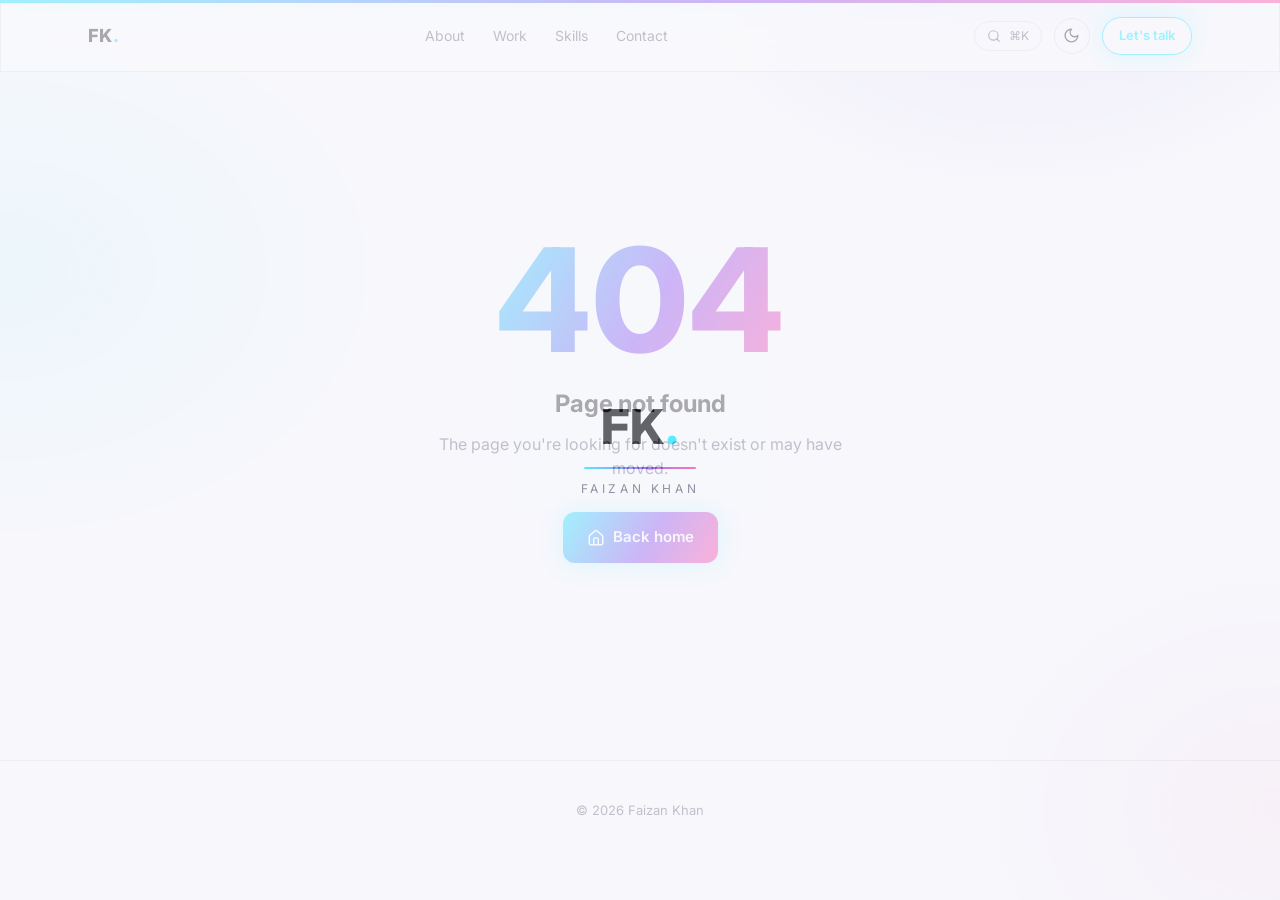
<file: index.html>
<!doctype html>
<html lang="en">
  <head>
    <meta charset="UTF-8" />
    <link rel="icon" type="image/svg+xml" href="/favicon.svg" />
    <meta name="viewport" content="width=device-width, initial-scale=1.0" />

    <!-- Primary meta -->
    <title>Faizan Khan | Full-Stack Developer</title>
    <meta
      name="description"
      content="Faizan Khan is a full-stack developer with 5+ years building production-grade web, mobile, and desktop apps. React, Next.js, Node.js, Python/FastAPI, any SQL or NoSQL database, multi-cloud (AWS, Vercel, Netlify, Docker), and DICOM/HL7 healthcare software."
    />
    <meta name="author" content="Faizan Khan" />
    <link rel="canonical" href="https://dev-faizankhan.github.io/" />
    <meta name="theme-color" content="#0a0a0f" />

    <!-- Open Graph -->
    <meta property="og:type" content="website" />
    <meta property="og:url" content="https://dev-faizankhan.github.io/" />
    <meta property="og:title" content="Faizan Khan | Full-Stack Developer" />
    <meta
      property="og:description"
      content="5+ years building web, mobile & desktop apps. React, Node.js, Python/FastAPI, any SQL/NoSQL DB, multi-cloud (AWS, Vercel, Docker), and DICOM/HL7 healthcare software."
    />
    <meta property="og:image" content="https://dev-faizankhan.github.io/og.png" />
    <meta property="og:image:width" content="1200" />
    <meta property="og:image:height" content="630" />

    <!-- Twitter -->
    <meta name="twitter:card" content="summary_large_image" />
    <meta name="twitter:title" content="Faizan Khan | Full-Stack Developer" />
    <meta
      name="twitter:description"
      content="5+ years building web, mobile & desktop apps. React, Node.js, Python/FastAPI, any SQL/NoSQL DB, multi-cloud (AWS, Vercel, Docker), and DICOM/HL7 healthcare software."
    />
    <meta name="twitter:image" content="https://dev-faizankhan.github.io/og.png" />

    <!-- GitHub Pages SPA fallback: decode the /?/path redirect from 404.html
         back into a clean URL before the router mounts (rafgraph/spa-github-pages). -->
    <script>
      (function (l) {
        if (l.search[1] === '/') {
          var decoded = l.search
            .slice(1)
            .split('&')
            .map(function (s) {
              return s.replace(/~and~/g, '&');
            })
            .join('?');
          window.history.replaceState(null, null, l.pathname.slice(0, -1) + decoded + l.hash);
        }
      })(window.location);
    </script>

    <!-- Prevent theme flash: set class before paint -->
    <script>
      (function () {
        try {
          var t = localStorage.getItem('theme');
          if (!t) {
            t = window.matchMedia('(prefers-color-scheme: light)').matches
              ? 'light'
              : 'dark';
          }
          if (t === 'light') document.documentElement.classList.add('light');
        } catch (e) {}
      })();
    </script>

    <link rel="preconnect" href="https://fonts.googleapis.com" />
    <link rel="preconnect" href="https://fonts.gstatic.com" crossorigin />
    <link
      href="https://fonts.googleapis.com/css2?family=Inter:wght@400;500;600;700;800&display=swap"
      rel="stylesheet"
    />

    <!-- Structured data: helps Google associate this site with the person -->
    <script type="application/ld+json">
      {
        "@context": "https://schema.org",
        "@type": "Person",
        "name": "Faizan Khan",
        "url": "https://dev-faizankhan.github.io/",
        "jobTitle": "Full-Stack Developer",
        "address": {
          "@type": "PostalAddress",
          "addressLocality": "Karachi",
          "addressCountry": "PK"
        },
        "sameAs": [
          "https://github.com/dev-faizankhan",
          "https://linkedin.com/in/dev-faizan",
          "https://www.upwork.com/freelancers/~0101147b87f6f71286"
        ],
        "knowsAbout": [
          "React",
          "Next.js",
          "Node.js",
          "Python",
          "FastAPI",
          "React Native",
          "PostgreSQL",
          "AWS",
          "DICOM",
          "Healthcare software"
        ]
      }
    </script>

    <!-- Umami analytics (privacy-friendly). Auto-track off: route changes are
         tracked manually so routes are recorded with clean URLs. -->
    <script
      defer
      src="https://cloud.umami.is/script.js"
      data-website-id="753a78c9-e961-4ebf-8c26-ec48cbd5081f"
      data-auto-track="false"
    ></script>
    <script type="module" crossorigin src="/assets/index-YvTL7xIx.js"></script>
    <link rel="stylesheet" crossorigin href="/assets/index-jeW0tToS.css">
  </head>
  <body>
    <div id="root"></div>
  </body>
</html>
</file>
<file: assets/index-jeW0tToS.css>
*,:before,:after{--tw-border-spacing-x: 0;--tw-border-spacing-y: 0;--tw-translate-x: 0;--tw-translate-y: 0;--tw-rotate: 0;--tw-skew-x: 0;--tw-skew-y: 0;--tw-scale-x: 1;--tw-scale-y: 1;--tw-pan-x: ;--tw-pan-y: ;--tw-pinch-zoom: ;--tw-scroll-snap-strictness: proximity;--tw-gradient-from-position: ;--tw-gradient-via-position: ;--tw-gradient-to-position: ;--tw-ordinal: ;--tw-slashed-zero: ;--tw-numeric-figure: ;--tw-numeric-spacing: ;--tw-numeric-fraction: ;--tw-ring-inset: ;--tw-ring-offset-width: 0px;--tw-ring-offset-color: #fff;--tw-ring-color: rgb(59 130 246 / .5);--tw-ring-offset-shadow: 0 0 #0000;--tw-ring-shadow: 0 0 #0000;--tw-shadow: 0 0 #0000;--tw-shadow-colored: 0 0 #0000;--tw-blur: ;--tw-brightness: ;--tw-contrast: ;--tw-grayscale: ;--tw-hue-rotate: ;--tw-invert: ;--tw-saturate: ;--tw-sepia: ;--tw-drop-shadow: ;--tw-backdrop-blur: ;--tw-backdrop-brightness: ;--tw-backdrop-contrast: ;--tw-backdrop-grayscale: ;--tw-backdrop-hue-rotate: ;--tw-backdrop-invert: ;--tw-backdrop-opacity: ;--tw-backdrop-saturate: ;--tw-backdrop-sepia: ;--tw-contain-size: ;--tw-contain-layout: ;--tw-contain-paint: ;--tw-contain-style: }::backdrop{--tw-border-spacing-x: 0;--tw-border-spacing-y: 0;--tw-translate-x: 0;--tw-translate-y: 0;--tw-rotate: 0;--tw-skew-x: 0;--tw-skew-y: 0;--tw-scale-x: 1;--tw-scale-y: 1;--tw-pan-x: ;--tw-pan-y: ;--tw-pinch-zoom: ;--tw-scroll-snap-strictness: proximity;--tw-gradient-from-position: ;--tw-gradient-via-position: ;--tw-gradient-to-position: ;--tw-ordinal: ;--tw-slashed-zero: ;--tw-numeric-figure: ;--tw-numeric-spacing: ;--tw-numeric-fraction: ;--tw-ring-inset: ;--tw-ring-offset-width: 0px;--tw-ring-offset-color: #fff;--tw-ring-color: rgb(59 130 246 / .5);--tw-ring-offset-shadow: 0 0 #0000;--tw-ring-shadow: 0 0 #0000;--tw-shadow: 0 0 #0000;--tw-shadow-colored: 0 0 #0000;--tw-blur: ;--tw-brightness: ;--tw-contrast: ;--tw-grayscale: ;--tw-hue-rotate: ;--tw-invert: ;--tw-saturate: ;--tw-sepia: ;--tw-drop-shadow: ;--tw-backdrop-blur: ;--tw-backdrop-brightness: ;--tw-backdrop-contrast: ;--tw-backdrop-grayscale: ;--tw-backdrop-hue-rotate: ;--tw-backdrop-invert: ;--tw-backdrop-opacity: ;--tw-backdrop-saturate: ;--tw-backdrop-sepia: ;--tw-contain-size: ;--tw-contain-layout: ;--tw-contain-paint: ;--tw-contain-style: }*,:before,:after{box-sizing:border-box;border-width:0;border-style:solid;border-color:#e5e7eb}:before,:after{--tw-content: ""}html,:host{line-height:1.5;-webkit-text-size-adjust:100%;-moz-tab-size:4;-o-tab-size:4;tab-size:4;font-family:Inter,system-ui,sans-serif;font-feature-settings:normal;font-variation-settings:normal;-webkit-tap-highlight-color:transparent}body{margin:0;line-height:inherit}hr{height:0;color:inherit;border-top-width:1px}abbr:where([title]){-webkit-text-decoration:underline dotted;text-decoration:underline dotted}h1,h2,h3,h4,h5,h6{font-size:inherit;font-weight:inherit}a{color:inherit;text-decoration:inherit}b,strong{font-weight:bolder}code,kbd,samp,pre{font-family:ui-monospace,SFMono-Regular,Menlo,Monaco,Consolas,Liberation Mono,Courier New,monospace;font-feature-settings:normal;font-variation-settings:normal;font-size:1em}small{font-size:80%}sub,sup{font-size:75%;line-height:0;position:relative;vertical-align:baseline}sub{bottom:-.25em}sup{top:-.5em}table{text-indent:0;border-color:inherit;border-collapse:collapse}button,input,optgroup,select,textarea{font-family:inherit;font-feature-settings:inherit;font-variation-settings:inherit;font-size:100%;font-weight:inherit;line-height:inherit;letter-spacing:inherit;color:inherit;margin:0;padding:0}button,select{text-transform:none}button,input:where([type=button]),input:where([type=reset]),input:where([type=submit]){-webkit-appearance:button;background-color:transparent;background-image:none}:-moz-focusring{outline:auto}:-moz-ui-invalid{box-shadow:none}progress{vertical-align:baseline}::-webkit-inner-spin-button,::-webkit-outer-spin-button{height:auto}[type=search]{-webkit-appearance:textfield;outline-offset:-2px}::-webkit-search-decoration{-webkit-appearance:none}::-webkit-file-upload-button{-webkit-appearance:button;font:inherit}summary{display:list-item}blockquote,dl,dd,h1,h2,h3,h4,h5,h6,hr,figure,p,pre{margin:0}fieldset{margin:0;padding:0}legend{padding:0}ol,ul,menu{list-style:none;margin:0;padding:0}dialog{padding:0}textarea{resize:vertical}input::-moz-placeholder,textarea::-moz-placeholder{opacity:1;color:#9ca3af}input::placeholder,textarea::placeholder{opacity:1;color:#9ca3af}button,[role=button]{cursor:pointer}:disabled{cursor:default}img,svg,video,canvas,audio,iframe,embed,object{display:block;vertical-align:middle}img,video{max-width:100%;height:auto}[hidden]:where(:not([hidden=until-found])){display:none}:root{--bg: 10 10 15;--bg-soft: 15 15 23;--panel: 19 19 29;--panel-soft: 24 24 36;--fg: 232 232 240;--muted: 139 139 163;--line: rgba(255, 255, 255, .07)}:root.light{--bg: 247 248 252;--bg-soft: 238 240 247;--panel: 255 255 255;--panel-soft: 241 243 249;--fg: 20 20 28;--muted: 90 90 114;--line: rgba(15, 18, 40, .12)}html{scroll-behavior:smooth}body{--tw-bg-opacity: 1;background-color:rgb(var(--bg) / var(--tw-bg-opacity, 1));font-family:Inter,system-ui,sans-serif;--tw-text-opacity: 1;color:rgb(var(--fg) / var(--tw-text-opacity, 1));-webkit-font-smoothing:antialiased;-moz-osx-font-smoothing:grayscale;overflow-x:hidden;transition:background-color .3s ease,color .3s ease}::-moz-selection{background-color:#7c3aed66;--tw-text-opacity: 1;color:rgb(255 255 255 / var(--tw-text-opacity, 1))}::selection{background-color:#7c3aed66;--tw-text-opacity: 1;color:rgb(255 255 255 / var(--tw-text-opacity, 1))}::-webkit-scrollbar{width:10px}::-webkit-scrollbar-track{--tw-bg-opacity: 1;background-color:rgb(var(--bg) / var(--tw-bg-opacity, 1))}::-webkit-scrollbar-thumb{border-radius:9999px;--tw-bg-opacity: 1;background-color:rgb(var(--panel-soft) / var(--tw-bg-opacity, 1));border:1px solid var(--line)}:focus-visible{outline:2px solid #00e5ff;outline-offset:2px;border-radius:6px}body.has-custom-cursor,body.has-custom-cursor a,body.has-custom-cursor button,body.has-custom-cursor [role=button]{cursor:none}body.has-custom-cursor input,body.has-custom-cursor textarea,body.has-custom-cursor select,body.has-custom-cursor [contenteditable=true]{cursor:auto}@media (prefers-reduced-motion: reduce){html{scroll-behavior:auto}*,*:before,*:after{animation-duration:.01ms!important;animation-iteration-count:1!important;transition-duration:.01ms!important;scroll-behavior:auto!important}}.container{width:100%}@media (min-width: 640px){.container{max-width:640px}}@media (min-width: 768px){.container{max-width:768px}}@media (min-width: 1024px){.container{max-width:1024px}}@media (min-width: 1280px){.container{max-width:1280px}}@media (min-width: 1536px){.container{max-width:1536px}}.gradient-text{background-image:linear-gradient(120deg,#00e5ff,#7c3aed 55%,#ff2d9b);-webkit-background-clip:text;background-clip:text;color:transparent}.glass{background-color:rgb(var(--panel) / .7);--tw-backdrop-blur: blur(24px);-webkit-backdrop-filter:var(--tw-backdrop-blur) var(--tw-backdrop-brightness) var(--tw-backdrop-contrast) var(--tw-backdrop-grayscale) var(--tw-backdrop-hue-rotate) var(--tw-backdrop-invert) var(--tw-backdrop-opacity) var(--tw-backdrop-saturate) var(--tw-backdrop-sepia);backdrop-filter:var(--tw-backdrop-blur) var(--tw-backdrop-brightness) var(--tw-backdrop-contrast) var(--tw-backdrop-grayscale) var(--tw-backdrop-hue-rotate) var(--tw-backdrop-invert) var(--tw-backdrop-opacity) var(--tw-backdrop-saturate) var(--tw-backdrop-sepia);border:1px solid var(--line)}.section-pad{padding-top:72px;padding-bottom:72px}@keyframes marquee{0%{transform:translate(0)}to{transform:translate(-50%)}}.animate-marquee{animation:marquee 36s linear infinite}.marquee-mask{-webkit-mask-image:linear-gradient(to right,transparent,#000 8%,#000 92%,transparent);mask-image:linear-gradient(to right,transparent,#000 8%,#000 92%,transparent)}.marquee-mask:hover .animate-marquee{animation-play-state:paused}.pointer-events-none{pointer-events:none}.pointer-events-auto{pointer-events:auto}.visible{visibility:visible}.fixed{position:fixed}.absolute{position:absolute}.relative{position:relative}.sticky{position:sticky}.inset-0{top:0;right:0;bottom:0;left:0}.inset-x-0{left:0;right:0}.-top-9{top:-2.25rem}.bottom-5{bottom:1.25rem}.bottom-6{bottom:1.5rem}.left-0{left:0}.left-1\/2{left:50%}.left-3{left:.75rem}.right-3{right:.75rem}.right-4{right:1rem}.right-6{right:1.5rem}.top-0{top:0}.top-1\/2{top:50%}.top-4{top:1rem}.z-0{z-index:0}.z-10{z-index:10}.z-50{z-index:50}.z-\[100\]{z-index:100}.z-\[150\]{z-index:150}.z-\[200\]{z-index:200}.z-\[300\]{z-index:300}.z-\[60\]{z-index:60}.z-\[70\]{z-index:70}.mx-auto{margin-left:auto;margin-right:auto}.my-12{margin-top:3rem;margin-bottom:3rem}.mb-1\.5{margin-bottom:.375rem}.mb-10{margin-bottom:2.5rem}.mb-11{margin-bottom:2.75rem}.mb-2{margin-bottom:.5rem}.mb-2\.5{margin-bottom:.625rem}.mb-3{margin-bottom:.75rem}.mb-3\.5{margin-bottom:.875rem}.mb-4{margin-bottom:1rem}.mb-5{margin-bottom:1.25rem}.mb-6{margin-bottom:1.5rem}.mb-7{margin-bottom:1.75rem}.mb-8{margin-bottom:2rem}.mb-9{margin-bottom:2.25rem}.ml-1{margin-left:.25rem}.ml-2{margin-left:.5rem}.mt-0\.5{margin-top:.125rem}.mt-10{margin-top:2.5rem}.mt-14{margin-top:3.5rem}.mt-16{margin-top:4rem}.mt-2{margin-top:.5rem}.mt-3{margin-top:.75rem}.mt-4{margin-top:1rem}.mt-5{margin-top:1.25rem}.mt-6{margin-top:1.5rem}.mt-7{margin-top:1.75rem}.mt-8{margin-top:2rem}.block{display:block}.inline-block{display:inline-block}.flex{display:flex}.inline-flex{display:inline-flex}.grid{display:grid}.hidden{display:none}.aspect-\[1200\/760\]{aspect-ratio:1200/760}.aspect-\[16\/10\]{aspect-ratio:16/10}.aspect-\[16\/9\]{aspect-ratio:16/9}.aspect-\[9\/16\]{aspect-ratio:9/16}.aspect-square{aspect-ratio:1 / 1}.h-0\.5{height:.125rem}.h-10{height:2.5rem}.h-11{height:2.75rem}.h-12{height:3rem}.h-2{height:.5rem}.h-2\.5{height:.625rem}.h-3\.5{height:.875rem}.h-48{height:12rem}.h-8{height:2rem}.h-9{height:2.25rem}.h-\[34px\]{height:34px}.h-\[3px\]{height:3px}.h-full{height:100%}.max-h-\[50vh\]{max-height:50vh}.max-h-\[88vh\]{max-height:88vh}.min-h-\[120px\]{min-height:120px}.min-h-\[60vh\]{min-height:60vh}.min-h-\[72vh\]{min-height:72vh}.min-h-screen{min-height:100vh}.w-10{width:2.5rem}.w-11{width:2.75rem}.w-2{width:.5rem}.w-2\.5{width:.625rem}.w-2\/3{width:66.666667%}.w-28{width:7rem}.w-4\/5{width:80%}.w-8{width:2rem}.w-9{width:2.25rem}.w-\[45\%\]{width:45%}.w-full{width:100%}.w-max{width:-moz-max-content;width:max-content}.max-w-2xl{max-width:42rem}.max-w-3xl{max-width:48rem}.max-w-4xl{max-width:56rem}.max-w-6xl{max-width:72rem}.max-w-\[92vw\]{max-width:92vw}.max-w-lg{max-width:32rem}.max-w-md{max-width:28rem}.flex-1{flex:1 1 0%}.shrink-0{flex-shrink:0}.origin-left{transform-origin:left}.-translate-x-1\/2{--tw-translate-x: -50%;transform:translate(var(--tw-translate-x),var(--tw-translate-y)) rotate(var(--tw-rotate)) skew(var(--tw-skew-x)) skewY(var(--tw-skew-y)) scaleX(var(--tw-scale-x)) scaleY(var(--tw-scale-y))}.-translate-y-1\/2{--tw-translate-y: -50%;transform:translate(var(--tw-translate-x),var(--tw-translate-y)) rotate(var(--tw-rotate)) skew(var(--tw-skew-x)) skewY(var(--tw-skew-y)) scaleX(var(--tw-scale-x)) scaleY(var(--tw-scale-y))}.scale-105{--tw-scale-x: 1.05;--tw-scale-y: 1.05;transform:translate(var(--tw-translate-x),var(--tw-translate-y)) rotate(var(--tw-rotate)) skew(var(--tw-skew-x)) skewY(var(--tw-skew-y)) scaleX(var(--tw-scale-x)) scaleY(var(--tw-scale-y))}@keyframes float{0%,to{transform:translateY(0)}50%{transform:translateY(-12px)}}.animate-float{animation:float 6s ease-in-out infinite}@keyframes pulse{50%{opacity:.5}}.animate-pulse{animation:pulse 2s cubic-bezier(.4,0,.6,1) infinite}@keyframes pulseDot{0%,to{opacity:1}50%{opacity:.4}}.animate-pulse-dot{animation:pulseDot 2s ease-in-out infinite}@keyframes spin{to{transform:rotate(360deg)}}.animate-spin{animation:spin 1s linear infinite}.cursor-zoom-in{cursor:zoom-in}.resize-y{resize:vertical}.grid-cols-2{grid-template-columns:repeat(2,minmax(0,1fr))}.flex-col{flex-direction:column}.flex-wrap{flex-wrap:wrap}.place-items-center{place-items:center}.items-start{align-items:flex-start}.items-center{align-items:center}.justify-center{justify-content:center}.justify-between{justify-content:space-between}.gap-1{gap:.25rem}.gap-1\.5{gap:.375rem}.gap-10{gap:2.5rem}.gap-12{gap:3rem}.gap-2{gap:.5rem}.gap-2\.5{gap:.625rem}.gap-3{gap:.75rem}.gap-3\.5{gap:.875rem}.gap-4{gap:1rem}.gap-5{gap:1.25rem}.gap-6{gap:1.5rem}.gap-7{gap:1.75rem}.space-y-10>:not([hidden])~:not([hidden]){--tw-space-y-reverse: 0;margin-top:calc(2.5rem * calc(1 - var(--tw-space-y-reverse)));margin-bottom:calc(2.5rem * var(--tw-space-y-reverse))}.space-y-2\.5>:not([hidden])~:not([hidden]){--tw-space-y-reverse: 0;margin-top:calc(.625rem * calc(1 - var(--tw-space-y-reverse)));margin-bottom:calc(.625rem * var(--tw-space-y-reverse))}.space-y-3>:not([hidden])~:not([hidden]){--tw-space-y-reverse: 0;margin-top:calc(.75rem * calc(1 - var(--tw-space-y-reverse)));margin-bottom:calc(.75rem * var(--tw-space-y-reverse))}.space-y-4>:not([hidden])~:not([hidden]){--tw-space-y-reverse: 0;margin-top:calc(1rem * calc(1 - var(--tw-space-y-reverse)));margin-bottom:calc(1rem * var(--tw-space-y-reverse))}.space-y-6>:not([hidden])~:not([hidden]){--tw-space-y-reverse: 0;margin-top:calc(1.5rem * calc(1 - var(--tw-space-y-reverse)));margin-bottom:calc(1.5rem * var(--tw-space-y-reverse))}.overflow-hidden{overflow:hidden}.overflow-y-auto{overflow-y:auto}.overscroll-contain{overscroll-behavior:contain}.whitespace-nowrap{white-space:nowrap}.rounded{border-radius:.25rem}.rounded-2xl{border-radius:1rem}.rounded-3xl{border-radius:1.5rem}.rounded-full{border-radius:9999px}.rounded-lg{border-radius:.5rem}.rounded-md{border-radius:.375rem}.rounded-xl{border-radius:.75rem}.border{border-width:1px}.border-2{border-width:2px}.border-\[1\.5px\]{border-width:1.5px}.border-b{border-bottom-width:1px}.border-t{border-top-width:1px}.border-line{border-color:var(--line)}.border-neon-cyan{--tw-border-opacity: 1;border-color:rgb(0 229 255 / var(--tw-border-opacity, 1))}.border-neon-cyan\/40{border-color:#00e5ff66}.border-neon-pink\/30{border-color:#ff2d9b4d}.border-t-neon-cyan{--tw-border-opacity: 1;border-top-color:rgb(0 229 255 / var(--tw-border-opacity, 1))}.bg-\[\#3a3a4a\]{--tw-bg-opacity: 1;background-color:rgb(58 58 74 / var(--tw-bg-opacity, 1))}.bg-bg{--tw-bg-opacity: 1;background-color:rgb(var(--bg) / var(--tw-bg-opacity, 1))}.bg-bg-soft{--tw-bg-opacity: 1;background-color:rgb(var(--bg-soft) / var(--tw-bg-opacity, 1))}.bg-black\/30{background-color:#0000004d}.bg-black\/50{background-color:#00000080}.bg-black\/85{background-color:#000000d9}.bg-green-500{--tw-bg-opacity: 1;background-color:rgb(34 197 94 / var(--tw-bg-opacity, 1))}.bg-line{background-color:var(--line)}.bg-neon-cyan{--tw-bg-opacity: 1;background-color:rgb(0 229 255 / var(--tw-bg-opacity, 1))}.bg-neon-cyan\/10{background-color:#00e5ff1a}.bg-neon-pink\/15{background-color:#ff2d9b26}.bg-panel{--tw-bg-opacity: 1;background-color:rgb(var(--panel) / var(--tw-bg-opacity, 1))}.bg-panel-soft{--tw-bg-opacity: 1;background-color:rgb(var(--panel-soft) / var(--tw-bg-opacity, 1))}.bg-panel\/95{background-color:rgb(var(--panel) / .95)}.bg-transparent{background-color:transparent}.bg-white\/10{background-color:#ffffff1a}.bg-white\/\[0\.05\]{background-color:#ffffff0d}.bg-white\/\[0\.06\]{background-color:#ffffff0f}.bg-gradient-to-br{background-image:linear-gradient(to bottom right,var(--tw-gradient-stops))}.bg-neon-grad{background-image:linear-gradient(120deg,#00e5ff,#7c3aed 55%,#ff2d9b)}.from-panel-soft{--tw-gradient-from: rgb(var(--panel-soft) / 1) var(--tw-gradient-from-position);--tw-gradient-to: rgb(var(--panel-soft) / 0) var(--tw-gradient-to-position);--tw-gradient-stops: var(--tw-gradient-from), var(--tw-gradient-to)}.to-\[\#0a0a12\]{--tw-gradient-to: #0a0a12 var(--tw-gradient-to-position)}.to-panel{--tw-gradient-to: rgb(var(--panel) / 1) var(--tw-gradient-to-position)}.object-contain{-o-object-fit:contain;object-fit:contain}.object-cover{-o-object-fit:cover;object-fit:cover}.p-2{padding:.5rem}.p-4{padding:1rem}.p-6{padding:1.5rem}.p-8{padding:2rem}.px-1\.5{padding-left:.375rem;padding-right:.375rem}.px-2{padding-left:.5rem;padding-right:.5rem}.px-2\.5{padding-left:.625rem;padding-right:.625rem}.px-3{padding-left:.75rem;padding-right:.75rem}.px-3\.5{padding-left:.875rem;padding-right:.875rem}.px-4{padding-left:1rem;padding-right:1rem}.px-5{padding-left:1.25rem;padding-right:1.25rem}.px-6{padding-left:1.5rem;padding-right:1.5rem}.px-7{padding-left:1.75rem;padding-right:1.75rem}.py-0\.5{padding-top:.125rem;padding-bottom:.125rem}.py-1{padding-top:.25rem;padding-bottom:.25rem}.py-1\.5{padding-top:.375rem;padding-bottom:.375rem}.py-10{padding-top:2.5rem;padding-bottom:2.5rem}.py-12{padding-top:3rem;padding-bottom:3rem}.py-2{padding-top:.5rem;padding-bottom:.5rem}.py-2\.5{padding-top:.625rem;padding-bottom:.625rem}.py-3{padding-top:.75rem;padding-bottom:.75rem}.py-3\.5{padding-top:.875rem;padding-bottom:.875rem}.py-4{padding-top:1rem;padding-bottom:1rem}.py-8{padding-top:2rem;padding-bottom:2rem}.pb-1{padding-bottom:.25rem}.pb-20{padding-bottom:5rem}.pb-24{padding-bottom:6rem}.pb-5{padding-bottom:1.25rem}.pl-7{padding-left:1.75rem}.pt-12{padding-top:3rem}.pt-24{padding-top:6rem}.pt-28{padding-top:7rem}.pt-3{padding-top:.75rem}.pt-8{padding-top:2rem}.pt-\[12vh\]{padding-top:12vh}.text-left{text-align:left}.text-center{text-align:center}.font-sans{font-family:Inter,system-ui,sans-serif}.text-2xl{font-size:1.5rem;line-height:2rem}.text-5xl{font-size:3rem;line-height:1}.text-\[10px\]{font-size:10px}.text-\[11px\]{font-size:11px}.text-\[13px\]{font-size:13px}.text-\[15px\]{font-size:15px}.text-\[34px\]{font-size:34px}.text-\[38px\]{font-size:38px}.text-\[clamp\(1\.8rem\,3\.5vw\,2\.4rem\)\]{font-size:clamp(1.8rem,3.5vw,2.4rem)}.text-\[clamp\(2\.5rem\,6vw\,4rem\)\]{font-size:clamp(2.5rem,6vw,4rem)}.text-\[clamp\(2rem\,5vw\,3rem\)\]{font-size:clamp(2rem,5vw,3rem)}.text-\[clamp\(4rem\,14vw\,9rem\)\]{font-size:clamp(4rem,14vw,9rem)}.text-base{font-size:1rem;line-height:1.5rem}.text-lg{font-size:1.125rem;line-height:1.75rem}.text-sm{font-size:.875rem;line-height:1.25rem}.text-xl{font-size:1.25rem;line-height:1.75rem}.text-xs{font-size:.75rem;line-height:1rem}.font-bold{font-weight:700}.font-extrabold{font-weight:800}.font-medium{font-weight:500}.font-semibold{font-weight:600}.uppercase{text-transform:uppercase}.leading-\[1\.05\]{line-height:1.05}.leading-none{line-height:1}.leading-tight{line-height:1.25}.tracking-\[0\.2em\]{letter-spacing:.2em}.tracking-\[0\.3em\]{letter-spacing:.3em}.tracking-\[2px\]{letter-spacing:2px}.tracking-tight{letter-spacing:-.025em}.tracking-wide{letter-spacing:.025em}.tracking-wider{letter-spacing:.05em}.tracking-widest{letter-spacing:.1em}.text-bg{--tw-text-opacity: 1;color:rgb(var(--bg) / var(--tw-text-opacity, 1))}.text-fg{--tw-text-opacity: 1;color:rgb(var(--fg) / var(--tw-text-opacity, 1))}.text-green-400{--tw-text-opacity: 1;color:rgb(74 222 128 / var(--tw-text-opacity, 1))}.text-muted{--tw-text-opacity: 1;color:rgb(var(--muted) / var(--tw-text-opacity, 1))}.text-neon-cyan{--tw-text-opacity: 1;color:rgb(0 229 255 / var(--tw-text-opacity, 1))}.text-neon-pink{--tw-text-opacity: 1;color:rgb(255 45 155 / var(--tw-text-opacity, 1))}.text-neon-teal{--tw-text-opacity: 1;color:rgb(34 211 238 / var(--tw-text-opacity, 1))}.text-rose-400{--tw-text-opacity: 1;color:rgb(251 113 133 / var(--tw-text-opacity, 1))}.text-white{--tw-text-opacity: 1;color:rgb(255 255 255 / var(--tw-text-opacity, 1))}.text-white\/80{color:#fffc}.opacity-0{opacity:0}.opacity-100{opacity:1}.shadow-2xl{--tw-shadow: 0 25px 50px -12px rgb(0 0 0 / .25);--tw-shadow-colored: 0 25px 50px -12px var(--tw-shadow-color);box-shadow:var(--tw-ring-offset-shadow, 0 0 #0000),var(--tw-ring-shadow, 0 0 #0000),var(--tw-shadow)}.shadow-\[0_0_10px_\#22c55e\]{--tw-shadow: 0 0 10px #22c55e;--tw-shadow-colored: 0 0 10px var(--tw-shadow-color);box-shadow:var(--tw-ring-offset-shadow, 0 0 #0000),var(--tw-ring-shadow, 0 0 #0000),var(--tw-shadow)}.shadow-card{--tw-shadow: 0 12px 40px rgba(0,229,255,.12);--tw-shadow-colored: 0 12px 40px var(--tw-shadow-color);box-shadow:var(--tw-ring-offset-shadow, 0 0 #0000),var(--tw-ring-shadow, 0 0 #0000),var(--tw-shadow)}.shadow-glow{--tw-shadow: 0 0 24px rgba(0,229,255,.35);--tw-shadow-colored: 0 0 24px var(--tw-shadow-color);box-shadow:var(--tw-ring-offset-shadow, 0 0 #0000),var(--tw-ring-shadow, 0 0 #0000),var(--tw-shadow)}.outline-none{outline:2px solid transparent;outline-offset:2px}.ring{--tw-ring-offset-shadow: var(--tw-ring-inset) 0 0 0 var(--tw-ring-offset-width) var(--tw-ring-offset-color);--tw-ring-shadow: var(--tw-ring-inset) 0 0 0 calc(3px + var(--tw-ring-offset-width)) var(--tw-ring-color);box-shadow:var(--tw-ring-offset-shadow),var(--tw-ring-shadow),var(--tw-shadow, 0 0 #0000)}.blur-md{--tw-blur: blur(12px);filter:var(--tw-blur) var(--tw-brightness) var(--tw-contrast) var(--tw-grayscale) var(--tw-hue-rotate) var(--tw-invert) var(--tw-saturate) var(--tw-sepia) var(--tw-drop-shadow)}.filter{filter:var(--tw-blur) var(--tw-brightness) var(--tw-contrast) var(--tw-grayscale) var(--tw-hue-rotate) var(--tw-invert) var(--tw-saturate) var(--tw-sepia) var(--tw-drop-shadow)}.backdrop-blur{--tw-backdrop-blur: blur(8px);-webkit-backdrop-filter:var(--tw-backdrop-blur) var(--tw-backdrop-brightness) var(--tw-backdrop-contrast) var(--tw-backdrop-grayscale) var(--tw-backdrop-hue-rotate) var(--tw-backdrop-invert) var(--tw-backdrop-opacity) var(--tw-backdrop-saturate) var(--tw-backdrop-sepia);backdrop-filter:var(--tw-backdrop-blur) var(--tw-backdrop-brightness) var(--tw-backdrop-contrast) var(--tw-backdrop-grayscale) var(--tw-backdrop-hue-rotate) var(--tw-backdrop-invert) var(--tw-backdrop-opacity) var(--tw-backdrop-saturate) var(--tw-backdrop-sepia)}.backdrop-blur-sm{--tw-backdrop-blur: blur(4px);-webkit-backdrop-filter:var(--tw-backdrop-blur) var(--tw-backdrop-brightness) var(--tw-backdrop-contrast) var(--tw-backdrop-grayscale) var(--tw-backdrop-hue-rotate) var(--tw-backdrop-invert) var(--tw-backdrop-opacity) var(--tw-backdrop-saturate) var(--tw-backdrop-sepia);backdrop-filter:var(--tw-backdrop-blur) var(--tw-backdrop-brightness) var(--tw-backdrop-contrast) var(--tw-backdrop-grayscale) var(--tw-backdrop-hue-rotate) var(--tw-backdrop-invert) var(--tw-backdrop-opacity) var(--tw-backdrop-saturate) var(--tw-backdrop-sepia)}.transition{transition-property:color,background-color,border-color,text-decoration-color,fill,stroke,opacity,box-shadow,transform,filter,backdrop-filter;transition-timing-function:cubic-bezier(.4,0,.2,1);transition-duration:.15s}.transition-all{transition-property:all;transition-timing-function:cubic-bezier(.4,0,.2,1);transition-duration:.15s}.transition-colors{transition-property:color,background-color,border-color,text-decoration-color,fill,stroke;transition-timing-function:cubic-bezier(.4,0,.2,1);transition-duration:.15s}.transition-opacity{transition-property:opacity;transition-timing-function:cubic-bezier(.4,0,.2,1);transition-duration:.15s}.transition-transform{transition-property:transform;transition-timing-function:cubic-bezier(.4,0,.2,1);transition-duration:.15s}.duration-200{transition-duration:.2s}.duration-500{transition-duration:.5s}.duration-700{transition-duration:.7s}.will-change-transform{will-change:transform}.placeholder\:text-muted::-moz-placeholder{--tw-text-opacity: 1;color:rgb(var(--muted) / var(--tw-text-opacity, 1))}.placeholder\:text-muted::placeholder{--tw-text-opacity: 1;color:rgb(var(--muted) / var(--tw-text-opacity, 1))}.before\:absolute:before{content:var(--tw-content);position:absolute}.before\:-left-\[1\.6rem\]:before{content:var(--tw-content);left:-1.6rem}.before\:bottom-1\.5:before{content:var(--tw-content);bottom:.375rem}.before\:left-1\.5:before{content:var(--tw-content);left:.375rem}.before\:top-1\.5:before{content:var(--tw-content);top:.375rem}.before\:h-3\.5:before{content:var(--tw-content);height:.875rem}.before\:w-0\.5:before{content:var(--tw-content);width:.125rem}.before\:w-3\.5:before{content:var(--tw-content);width:.875rem}.before\:rounded-full:before{content:var(--tw-content);border-radius:9999px}.before\:border-2:before{content:var(--tw-content);border-width:2px}.before\:border-neon-cyan:before{content:var(--tw-content);--tw-border-opacity: 1;border-color:rgb(0 229 255 / var(--tw-border-opacity, 1))}.before\:bg-bg:before{content:var(--tw-content);--tw-bg-opacity: 1;background-color:rgb(var(--bg) / var(--tw-bg-opacity, 1))}.before\:bg-gradient-to-b:before{content:var(--tw-content);background-image:linear-gradient(to bottom,var(--tw-gradient-stops))}.before\:from-neon-cyan:before{content:var(--tw-content);--tw-gradient-from: #00e5ff var(--tw-gradient-from-position);--tw-gradient-to: rgb(0 229 255 / 0) var(--tw-gradient-to-position);--tw-gradient-stops: var(--tw-gradient-from), var(--tw-gradient-to)}.before\:via-neon-violet:before{content:var(--tw-content);--tw-gradient-to: rgb(124 58 237 / 0) var(--tw-gradient-to-position);--tw-gradient-stops: var(--tw-gradient-from), #7c3aed var(--tw-gradient-via-position), var(--tw-gradient-to)}.before\:to-transparent:before{content:var(--tw-content);--tw-gradient-to: transparent var(--tw-gradient-to-position)}.before\:shadow-glow:before{content:var(--tw-content);--tw-shadow: 0 0 24px rgba(0,229,255,.35);--tw-shadow-colored: 0 0 24px var(--tw-shadow-color);box-shadow:var(--tw-ring-offset-shadow, 0 0 #0000),var(--tw-ring-shadow, 0 0 #0000),var(--tw-shadow)}.hover\:-translate-y-0\.5:hover{--tw-translate-y: -.125rem;transform:translate(var(--tw-translate-x),var(--tw-translate-y)) rotate(var(--tw-rotate)) skew(var(--tw-skew-x)) skewY(var(--tw-skew-y)) scaleX(var(--tw-scale-x)) scaleY(var(--tw-scale-y))}.hover\:border-neon-cyan:hover{--tw-border-opacity: 1;border-color:rgb(0 229 255 / var(--tw-border-opacity, 1))}.hover\:border-neon-cyan\/40:hover{border-color:#00e5ff66}.hover\:bg-white\/20:hover{background-color:#fff3}.hover\:text-fg:hover{--tw-text-opacity: 1;color:rgb(var(--fg) / var(--tw-text-opacity, 1))}.hover\:text-neon-cyan:hover{--tw-text-opacity: 1;color:rgb(0 229 255 / var(--tw-text-opacity, 1))}.hover\:underline:hover{text-decoration-line:underline}.hover\:opacity-90:hover{opacity:.9}.hover\:opacity-95:hover{opacity:.95}.hover\:shadow-card:hover{--tw-shadow: 0 12px 40px rgba(0,229,255,.12);--tw-shadow-colored: 0 12px 40px var(--tw-shadow-color);box-shadow:var(--tw-ring-offset-shadow, 0 0 #0000),var(--tw-ring-shadow, 0 0 #0000),var(--tw-shadow)}.focus\:border-neon-cyan:focus{--tw-border-opacity: 1;border-color:rgb(0 229 255 / var(--tw-border-opacity, 1))}.disabled\:cursor-not-allowed:disabled{cursor:not-allowed}.disabled\:opacity-70:disabled{opacity:.7}.group:hover .group-hover\:opacity-100{opacity:1}@media (min-width: 640px){.sm\:left-6{left:1.5rem}.sm\:right-6{right:1.5rem}.sm\:block{display:block}.sm\:w-auto{width:auto}.sm\:grid-cols-2{grid-template-columns:repeat(2,minmax(0,1fr))}.sm\:grid-cols-3{grid-template-columns:repeat(3,minmax(0,1fr))}}@media (min-width: 768px){.md\:col-span-2{grid-column:span 2 / span 2}.md\:mt-16{margin-top:4rem}.md\:block{display:block}.md\:inline-block{display:inline-block}.md\:flex{display:flex}.md\:inline-flex{display:inline-flex}.md\:grid{display:grid}.md\:hidden{display:none}.md\:h-64{height:16rem}.md\:grid-cols-2{grid-template-columns:repeat(2,minmax(0,1fr))}.md\:grid-cols-4{grid-template-columns:repeat(4,minmax(0,1fr))}.md\:grid-cols-\[1\.1fr_1fr\]{grid-template-columns:1.1fr 1fr}.md\:grid-cols-\[1\.4fr_1fr\]{grid-template-columns:1.4fr 1fr}.md\:grid-cols-\[1fr_1\.1fr\]{grid-template-columns:1fr 1.1fr}.md\:border-r{border-right-width:1px}.md\:border-line{border-color:var(--line)}.md\:p-12{padding:3rem}.md\:py-14{padding-top:3.5rem;padding-bottom:3.5rem}}@media (min-width: 1024px){.lg\:grid-cols-3{grid-template-columns:repeat(3,minmax(0,1fr))}}
</file>
